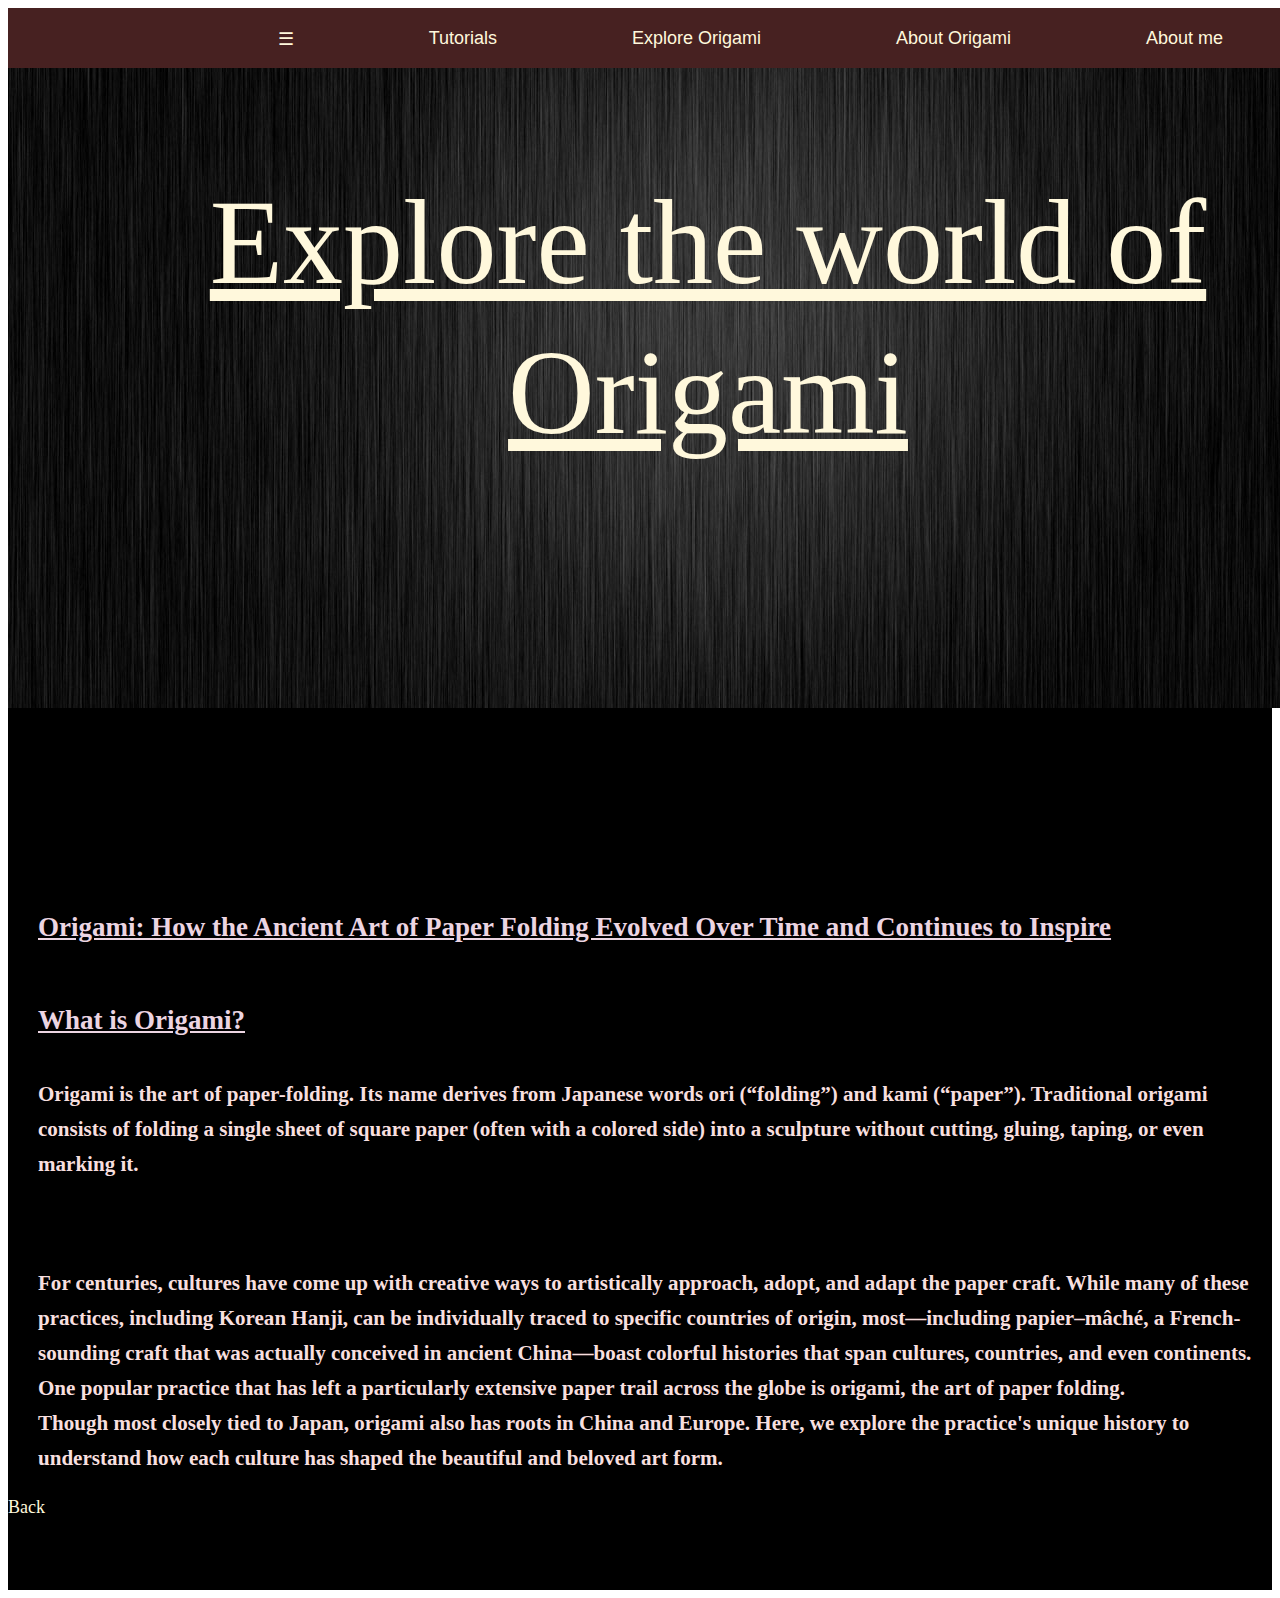
<file: index.html>
<!DOCTYPE html>
<html>
    <head>
        <title>Explore Origami</title>
        <link rel="stylesheet" href="style.css"/>
        <link rel="shortcut icon" type="image/x-icon" href="favicon.ico"/>
    </head>
    <body>

<div class="bodyImg">
<a name="backHome">
<div class="menu">

    <div ><a href="#" target="_blank">☰</a></div>

</a>

    <div> 
        <a href = "origami.html" target ="_blank" title = "Open tutorials">Tutorials</a>
    </div>



    <div>Explore Origami</div>

    
    <div class="AO">
        <a href="#AO" title="Know what is Origami">About Origami</a>
    </div>
    <div ><a href='Aboutme.html' target="_blank" title="About Harshitha">About me</a></div>
</div>

<div>
    
    <h1>Explore the world of Origami</h1>
</div>
<br>

<br><br><br><br><br><br>

</div>
<div class="ao">
    <br>    <br>
    <br>
    <br>
    <br>
    <br>
    <br>
    <br>
    <br>

<a name="AO">
        <h2>Origami: How the Ancient Art of Paper Folding Evolved Over Time and Continues to Inspire</h2>

        <h2>What is Origami?</h2>
        <h3>Origami is the art of paper-folding. Its name derives from Japanese words ori (“folding”) and kami (“paper”). Traditional origami consists of folding a single sheet of square paper (often with a colored side) into a sculpture without cutting, gluing, taping, or even marking it.</h3>
<br><br>
        <h3>For centuries, cultures have come up with creative ways to artistically approach, adopt, and adapt the paper craft. While many of these practices, including Korean Hanji, can be individually traced to specific countries of origin, most—including papier–mâché, a French-sounding craft that was actually conceived in ancient China—boast colorful histories that span cultures, countries, and even continents. One popular practice that has left a particularly extensive paper trail across the globe is origami, the art of paper folding.
            <br>
            Though most closely tied to Japan, origami also has roots in China and Europe. Here, we explore the practice's unique history to understand how each culture has shaped the beautiful and beloved art form.
        </h3>
        <div>
    </div>

    <a href="#backHome">Back</a>
</a>
<br>    <br>
    <br>
    <br>
    <br>

</div>
    </body>
</html>
</file>
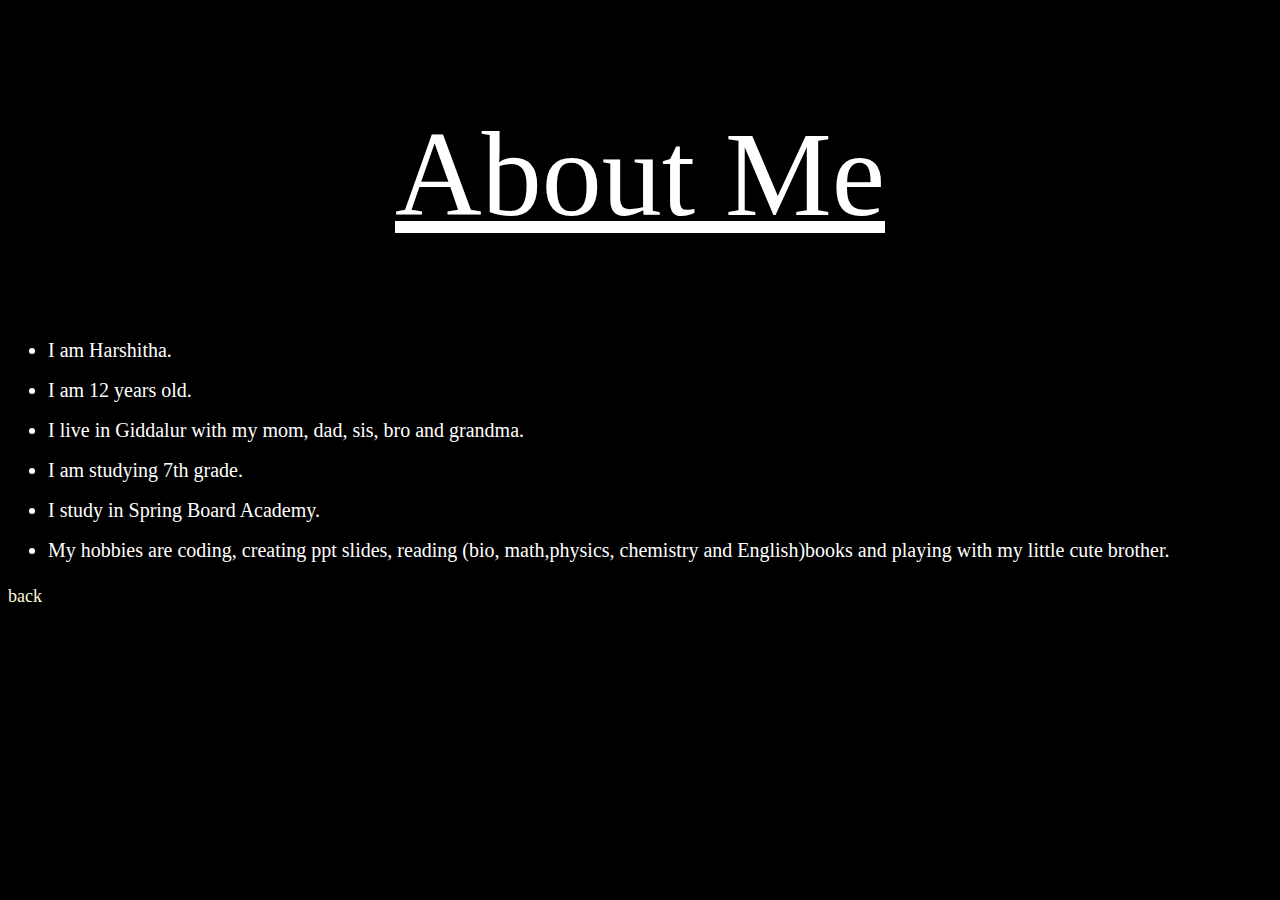
<file: Aboutme.html>
<!DOCTYPE html>
<html>
    <head>
        <title> About Me </title>
        <link rel="stylesheet" href ="style.css"/>
        <style>
            h1 {
                color :white;
            }
        </style>
    </head>
    <body bgcolor="black">
        <div class="ambg">
        <h1>About Me</h1>
        <div>
    <ul>
    <li>I am Harshitha.</li>
    <li>I am 12 years old.</li>
    <li>I live in Giddalur with my mom, dad, sis, bro and grandma.</li>
    <li>I am studying 7th grade.</li>
<li>I study in Spring Board Academy.</li>
<li> My hobbies are coding, creating ppt slides, reading (bio, math,physics, chemistry and English)books and playing with my little cute brother.</li>
</ul>

</div>
    <a href = "index.html"> back</a>
</div>
</body>
</html>
</file>
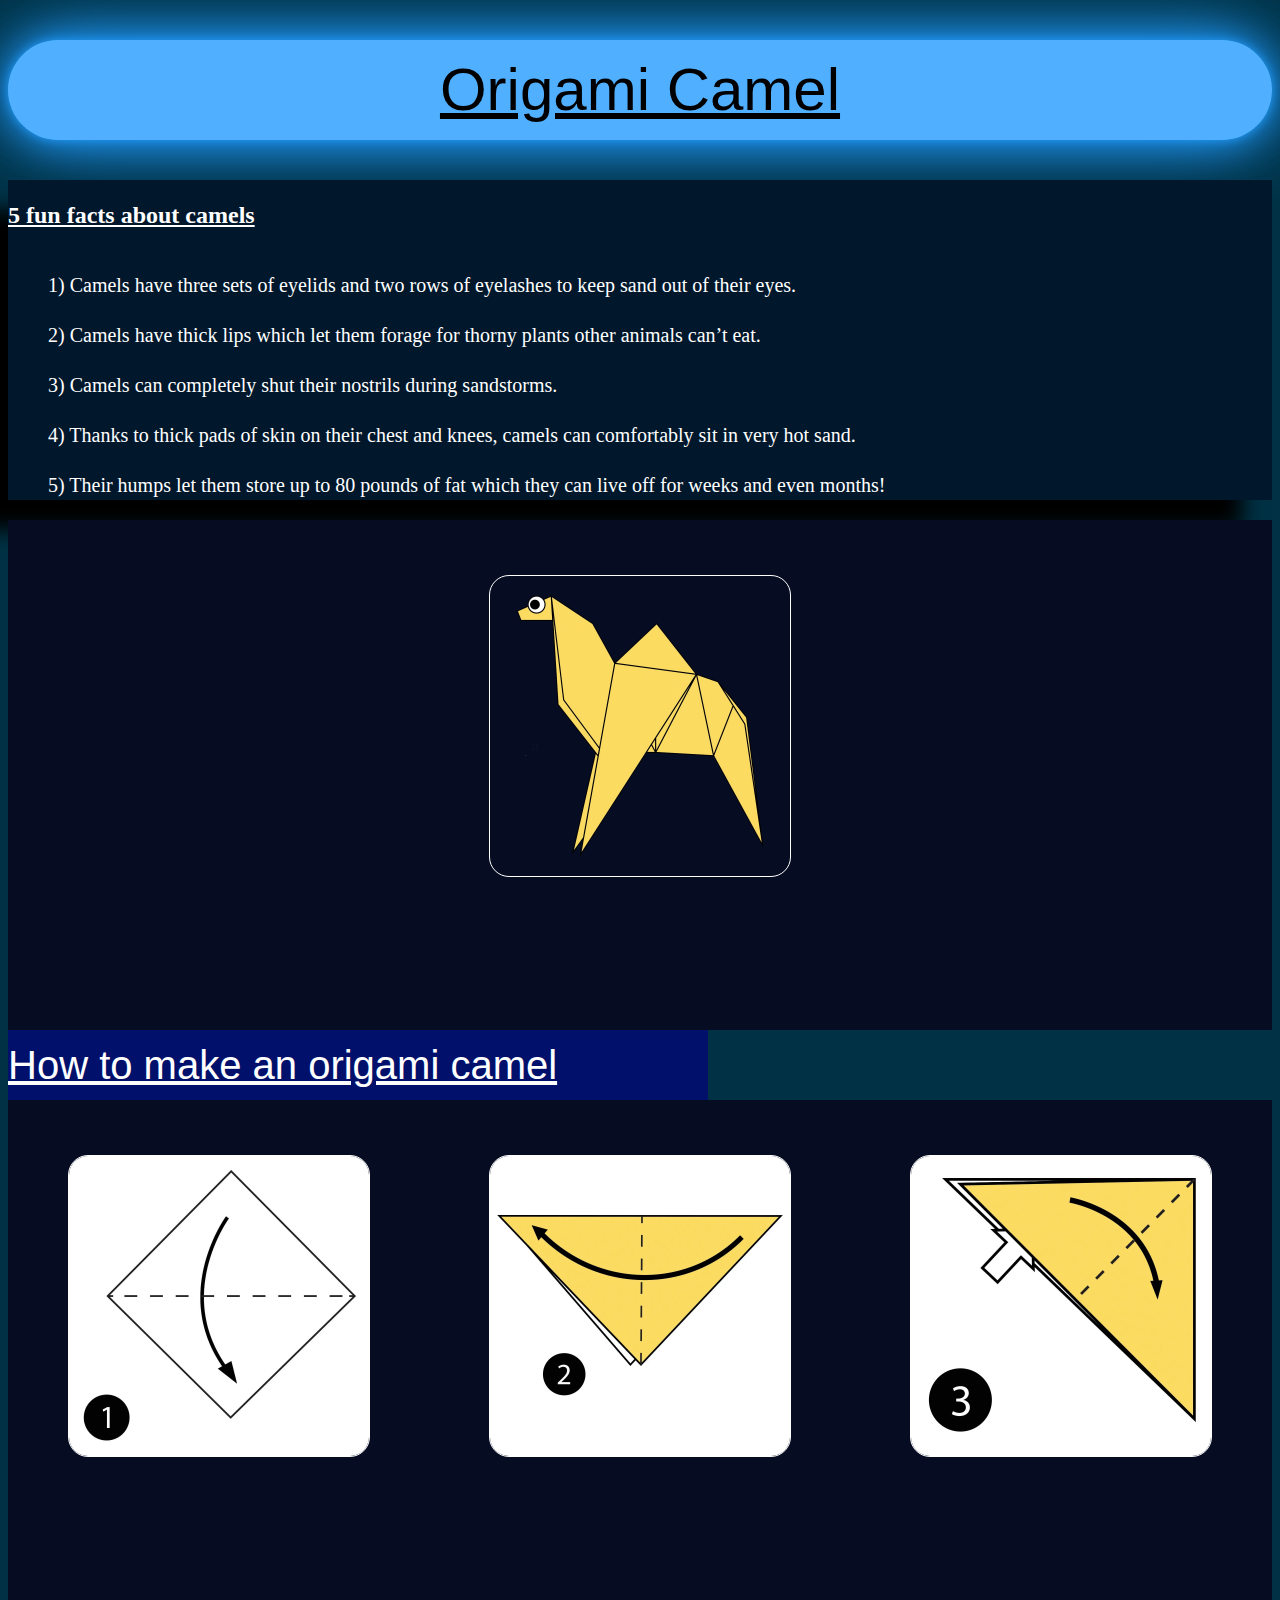
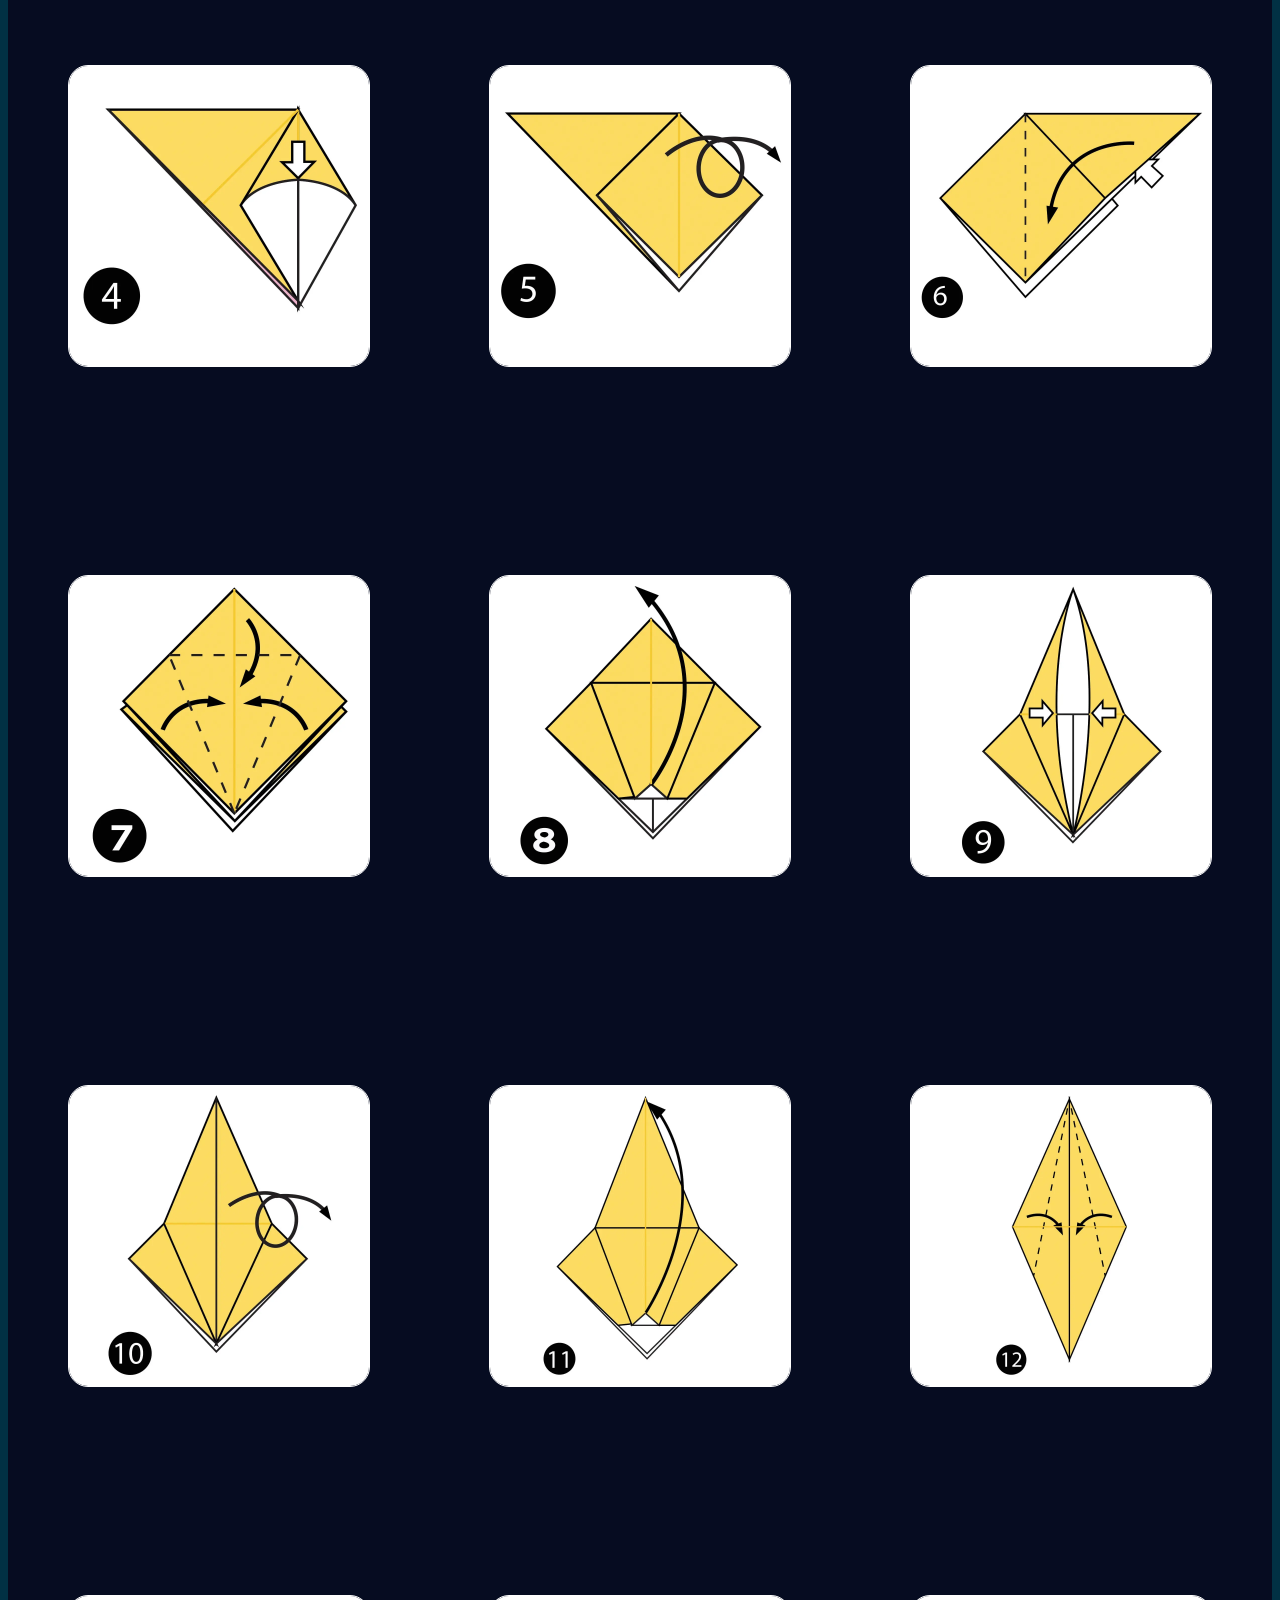
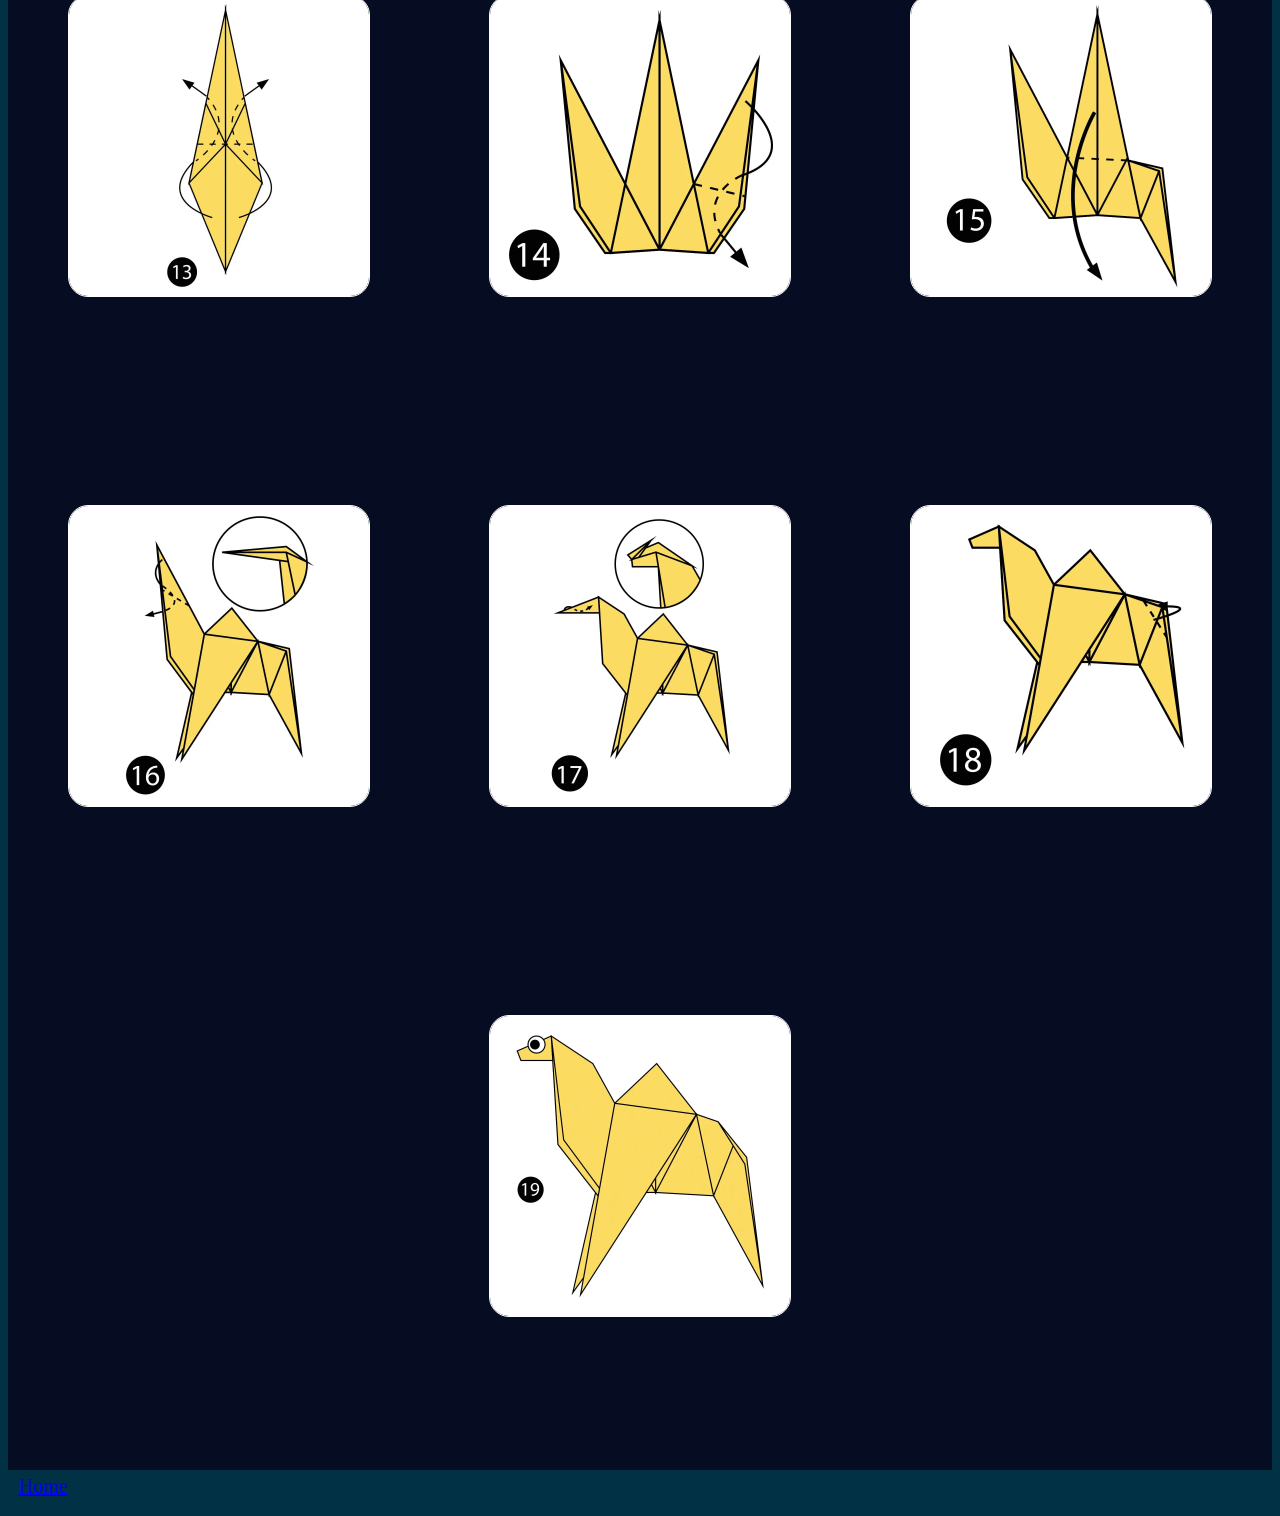
<file: camel.html>
<!DOCTYPE html>
<html>
    <head>
        <title>Make origami camel</title>
    <link rel="stylesheet" href="animal.css"/>
    </head>
<body>
    
<h1>Origami Camel</h1>
<div class="matter">
</body>
<h2> 5 fun facts about camels</h2>
<ul>   
        <p> 1) Camels have three sets of eyelids and two rows of eyelashes to keep sand out of their eyes.</p>
        <p> 2) Camels have thick lips which let them forage for thorny plants other animals can’t eat.</p>
        <p>  3) Camels can completely shut their nostrils during sandstorms.</p>
        <p>  4) Thanks to thick pads of skin on their chest and knees, camels can comfortably sit in very hot sand.</p>
        <p> 5) Their humps let them store up to 80 pounds of fat which they can live off for weeks and even months!</p>   
</ul>
</div>

<div class="grid">
    <div class="make">
        <a href = "https://origami.me/camel/" target= "_blank" title = "Click to know how to make an origami camel"><img src= "camel/camel.png" width = 300 height = 300/></a>
    </div>
    </div>


    <div class="how">
        How to make an origami camel
        </div>
<div class="grid">

<div class="make">
    <img src="camel/camel-1.jpg" width="300" height="300">
    <ul><li>Step 1) Fold the paper in half.</li></ul>
</div>


<div class="make">
    <img src="camel/camel-2.jpg" width="300" height="300">
    <li>Step 2) Fold the paper in half again.</li>
</div>

<div class="make">
    <img src="camel/camel-3.jpg" width="300" height="300">
    <ul><li>Step 3) Open the top flap of paper over to the right.

    </li></ul>
</div>

<div class="make">
    <img src="camel/camel-4.jpg" width="300" height="300">
    <ul><li>Step 4) Squash Fold this flap down.

    </li></ul>
</div>

<div class="make">
    <img src="camel/camel-5.jpg" width="300" height="300">
    <ul><li>Step 5) Turn the paper over.

    </li></ul>
</div>

<div class="make">
    <img src="camel/camel-6.jpg" width="300" height="300">
    <ul><li>Step 6) Open the top flap of paper over to the left and Squash Fold it down.

    </li></ul>
</div>

<div class="make">
    <img src="camel/camel-7.jpg" width="300" height="300">
    <ul><li>Step 7) Fold and Unfold the sides and the top along the dotted lines. You’ll use these creases in the next step.

    </li></ul>
</div>

<div class="make">
    <img src="camel/camel-8.jpg" width="300" height="300">
    <ul><li>Step 8) Open up the top layer of paper and fold it up using the crease from the previous step.

        </li></ul>
</div>

<div class="make">
    <img src="camel/camel-9.jpg" width="300" height="300">
    <ul><li>Step 9) Fold in both sides along the existing creases making a Petal Fold.

    </li></ul>
</div>
<div class="make">
    <img src="camel/camel-10.jpg" width="300" height="300">
    <ul><li>Step 10) Turn the paper over.

    </li></ul>
</div>

<div class="make">
    <img src="camel/camel-11.jpg" width="300" height="300">
    <ul><li>Step 11) Repeat steps 7-9 on this side.

    </li></ul>
</div>

<div class="make">
    <img src="camel/camel-12.jpg" width="300" height="300">
    <ul><li>Step 12) Fold both sides to the centre along the dotted lines. Then repeat on the other side.</li></ul>
</div>

<div class="make">
    <img src="camel/camel-13.jpg" width="300" height="300">
    <ul><li>
        Step 13) Inside Reverse Fold up both sides of the paper just like in a paper crane.
    </li></ul>
</div>

<div class="make">
    <img src="camel/camel-14.jpg" width="300" height="300">
    <ul><li>
        Step 14) Reverse Fold the back part down to make the back legs.
    </li></ul>
</div>

<div class="make">
    <img src="camel/camel-15.jpg" width="300" height="300">
    <ul><li>Step 15) Fold the top flap of paper down and repeat on the other side to make the front legs.
    </li></ul>
</div>

<div class="make">
    <img src="camel/camel-16.jpg" width="300" height="300">
    <ul><li>Step 16) Reverse Fold the tip down to make the head.
    </li></ul>
</div>

<div class="make">
    <img src="camel/camel-17.jpg" width="300" height="300">
    <ul><li>Step 17) Inside Reverse Fold the tip of the head.

    </li></ul>
</div>

<div class="make">
    <img src="camel/camel-18.jpg" width="300" height="300">
    <ul><li>Step 18) Fold the back of the leg inside the model along the dotted line. Repeat on the other side.</li></ul>
</div>

<div class="make">
    <img src="camel/camel-19.jpg" width="300" height="300">
    <ul><li>The completed camel</li></ul>
</div>


</div>

<div class="alet">
    <a href="origami.html" target="_blank" title="Go back to tutorials">Home</a>
</div>



</html>
</file>
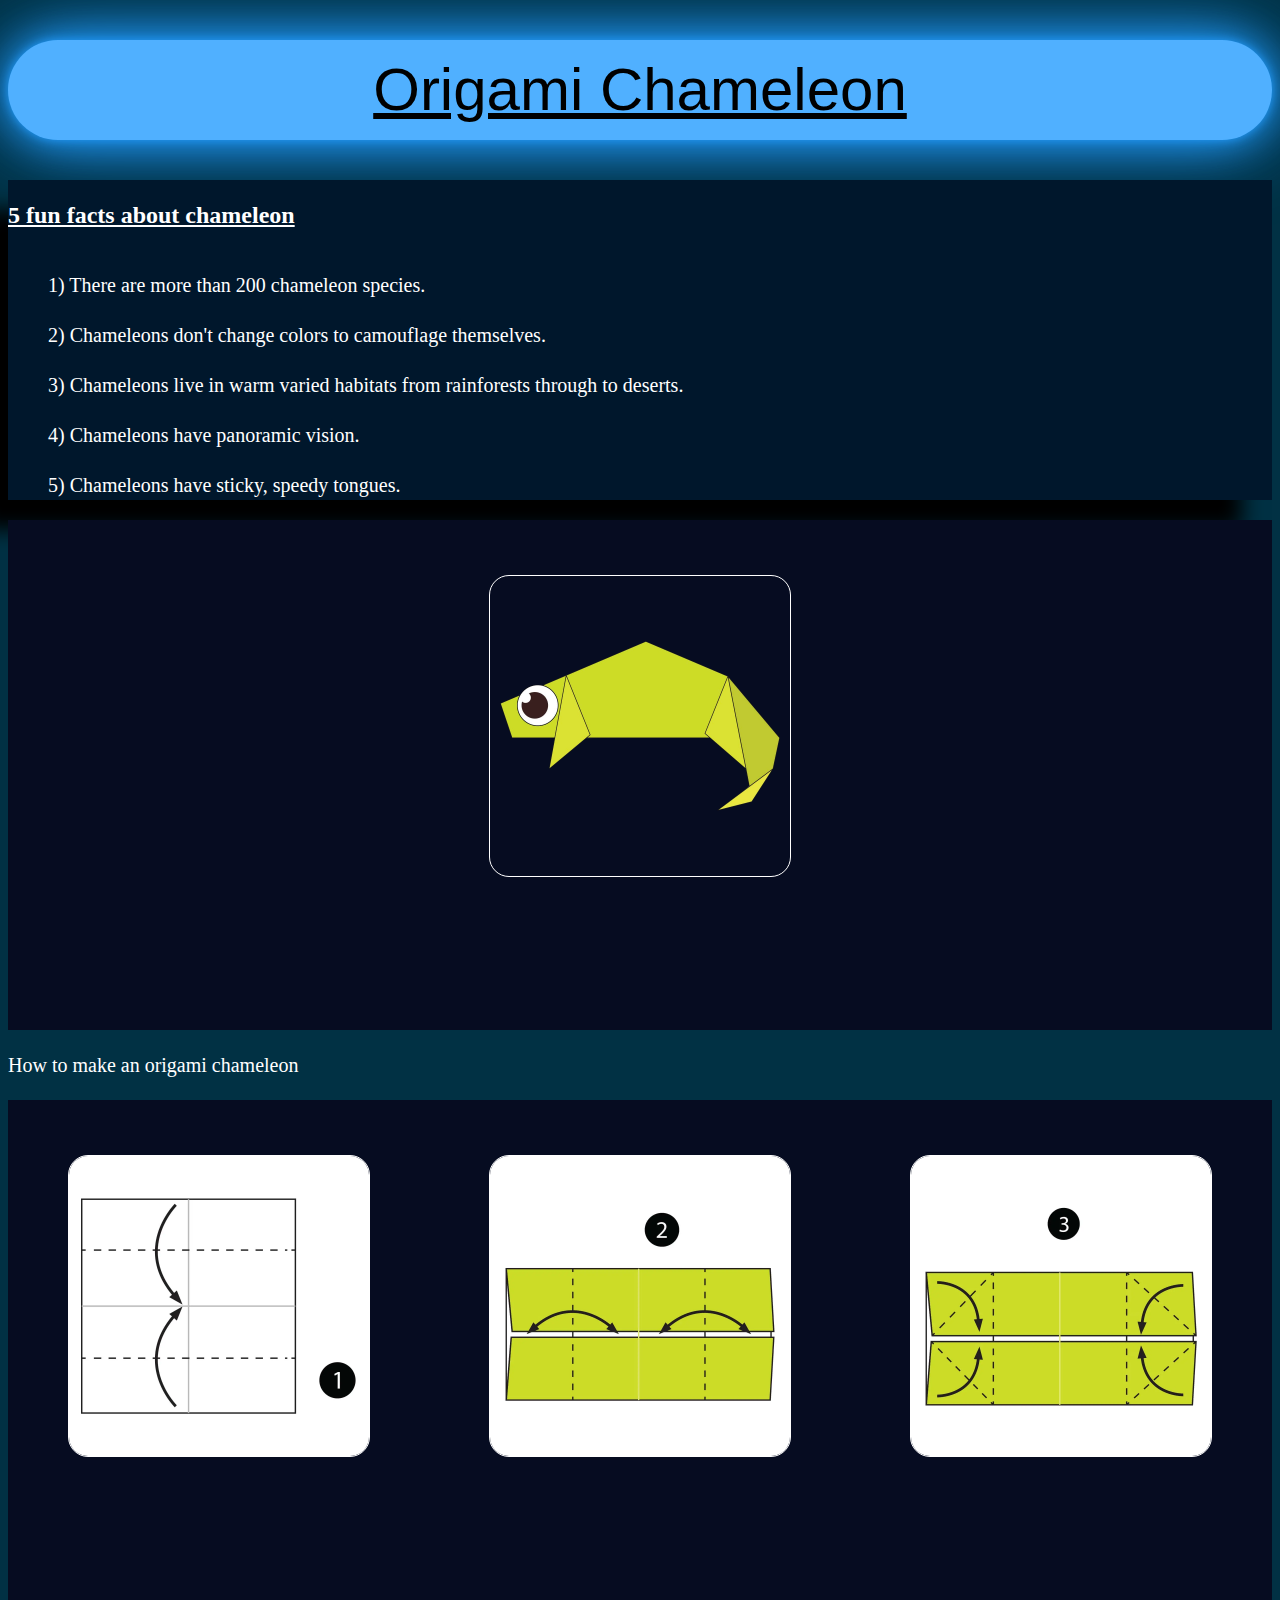
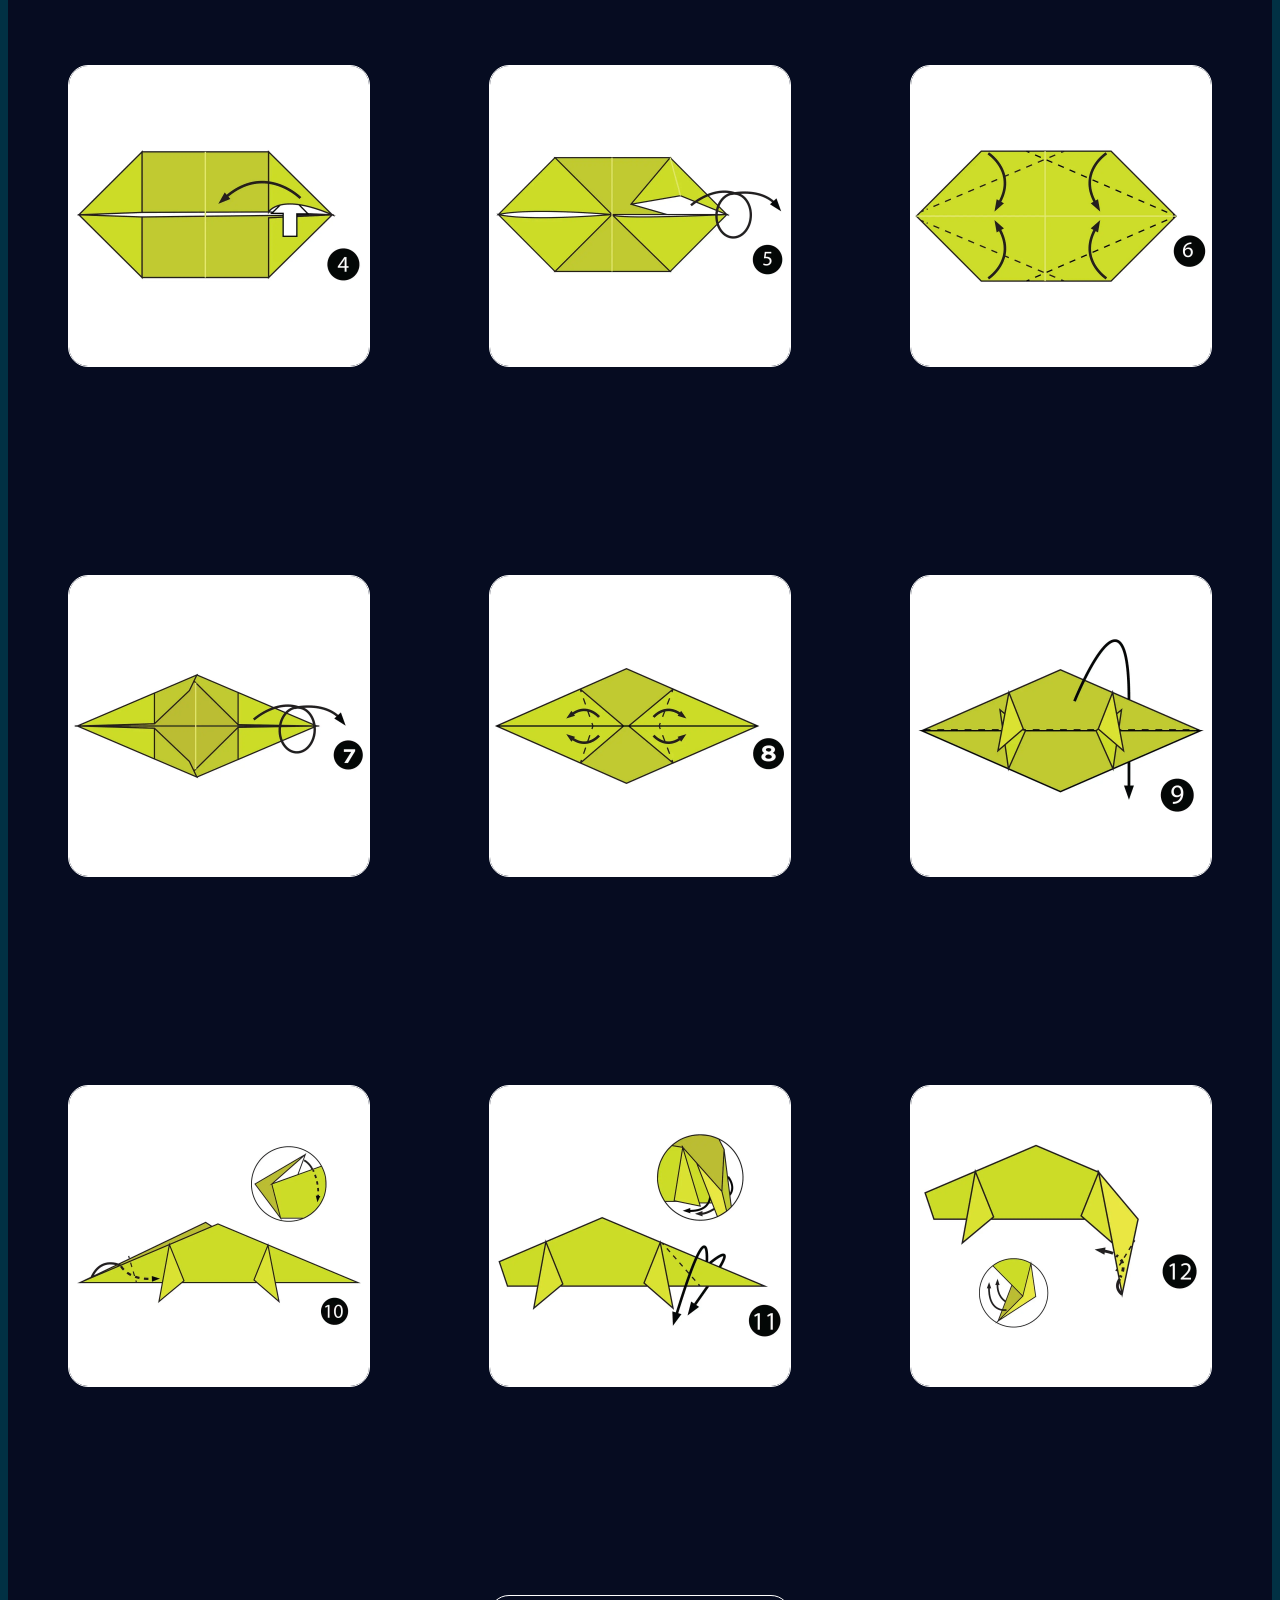
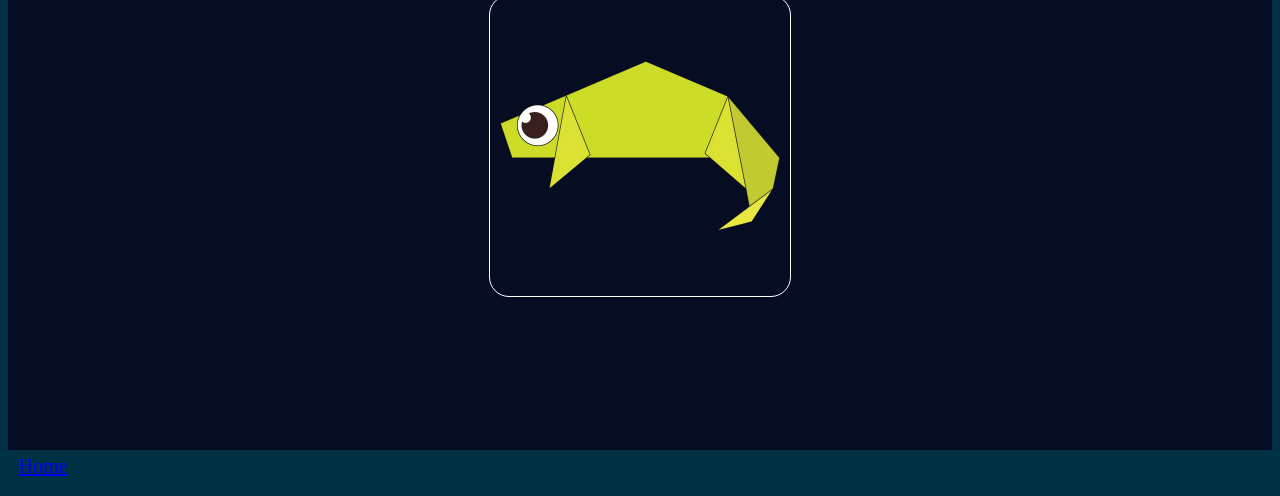
<file: chameleon.html>
<!DOCTYPE html>
<html>
    <head>
        <title>Make origami chameleon</title>
    <link rel="stylesheet" href="animal.css"/>
    </head>
<body>
    
<h1>Origami Chameleon</h1>
<div class="matter">
</body>
<h2> 5 fun facts about chameleon</h2>
<ul>   
        <p>1) There are more than 200 chameleon species.<p>
        <p>  2) Chameleons don't change colors to camouflage themselves.<p>
        <p>  3) Chameleons live in warm varied habitats from rainforests through to deserts.<p>
        <p>    4) Chameleons have panoramic vision.<p>
        <p>  5) Chameleons have sticky, speedy tongues.<p>   
</ul>
</div>

<div class="grid">
    <div class="make">
        <a href = "https://origami.me/chameleon/" target= "_blank" title = "Click to know how to make an origami chameleon"><img src= "chameleon/chameleon.png" width = 300 height = 300/></a>
    </div>
    </div>


<p>How to make an origami chameleon</p>

<div class="grid">

<div class="make">
    <img src="chameleon/chameleon-1.jpg" width="300" height="300">
    <ul><li>Step 1) Fold and unfold the paper in half both ways. Then fold the top and bottom to the centre.

    </li></ul>
</div>


<div class="make">
    <img src="chameleon/chameleon-2.jpg" width="300" height="300">
    <ul><li>Step 2) Fold and unfold both sides to the centre.

    </li></ul>
</div>

<div class="make">
    <img src="chameleon/chameleon-3.jpg" width="300" height="300">
    <ul><li>Step 3) Fold all the corners down along the diagonal dotted lines.

    </li></ul>
</div>

<div class="make">
    <img src="chameleon/chameleon-4.jpg" width="300" height="300">
    <ul><li>Step 4) Open up each corner and Squash Fold them flat. See the next step to see how each corner looks after the Squash Fold.

    </li></ul>
</div>

<div class="make">
    <img src="chameleon/chameleon-5.jpg" width="300" height="300">
    <ul><li>Step 5) Turn the paper over.
        


    </li></ul>
</div>

<div class="make">
    <img src="chameleon/chameleon-6.jpg" width="300" height="300">
    <ul><li>Step 6) Fold the edges of the paper down along the dotted lines.
    </li></ul>
</div>

<div class="make">
    <img src="chameleon/chameleon-7.jpg" width="300" height="300">
    <ul><li>SStep 7) Turn the paper over.
    </li></ul>
</div>

<div class="make">
    <img src="chameleon/chameleon-8.jpg" width="300" height="300">
    <ul><li>Step 8) Fold the 4 flaps of paper out along the dotted lines.
        </li></ul>
</div>

<div class="make">
    <img src="chameleon/chameleon-9.jpg" width="300" height="300">
    <ul><li>Step 9) Fold the paper in half over to the back.
    </li></ul>
</div>
<div class="make">
    <img src="chameleon/chameleon-10.jpg" width="300" height="300">
    <ul><li>Step 10) Inside Reverse Fold the paper up along the dotted line.

    </li></ul>
</div>

<div class="make">
    <img src="chameleon/chameleon-11.jpg" width="300" height="300">
    <ul><li>Step 11) Outside Reverse Fold the other side of the model down along the dotted line to form the tail.

    </li></ul>
</div>

<div class="make">
    <img src="chameleon/chameleon-12.jpg" width="300" height="300">
    <ul><li>Step 12) Make another Outside Reverse Fold on the end of the tail.
    </li></ul>
</div>


<div class="make">
    <img src="chameleon/chameleon.png" width="300" height="300">
    <ul><li>The completed chameleon</li></ul>
</div>
</div>

<div class="alet">
    <a href="origami.html" target="_blank" title="Go back to tutorials">Home</a>
</div>



</html>
</file>
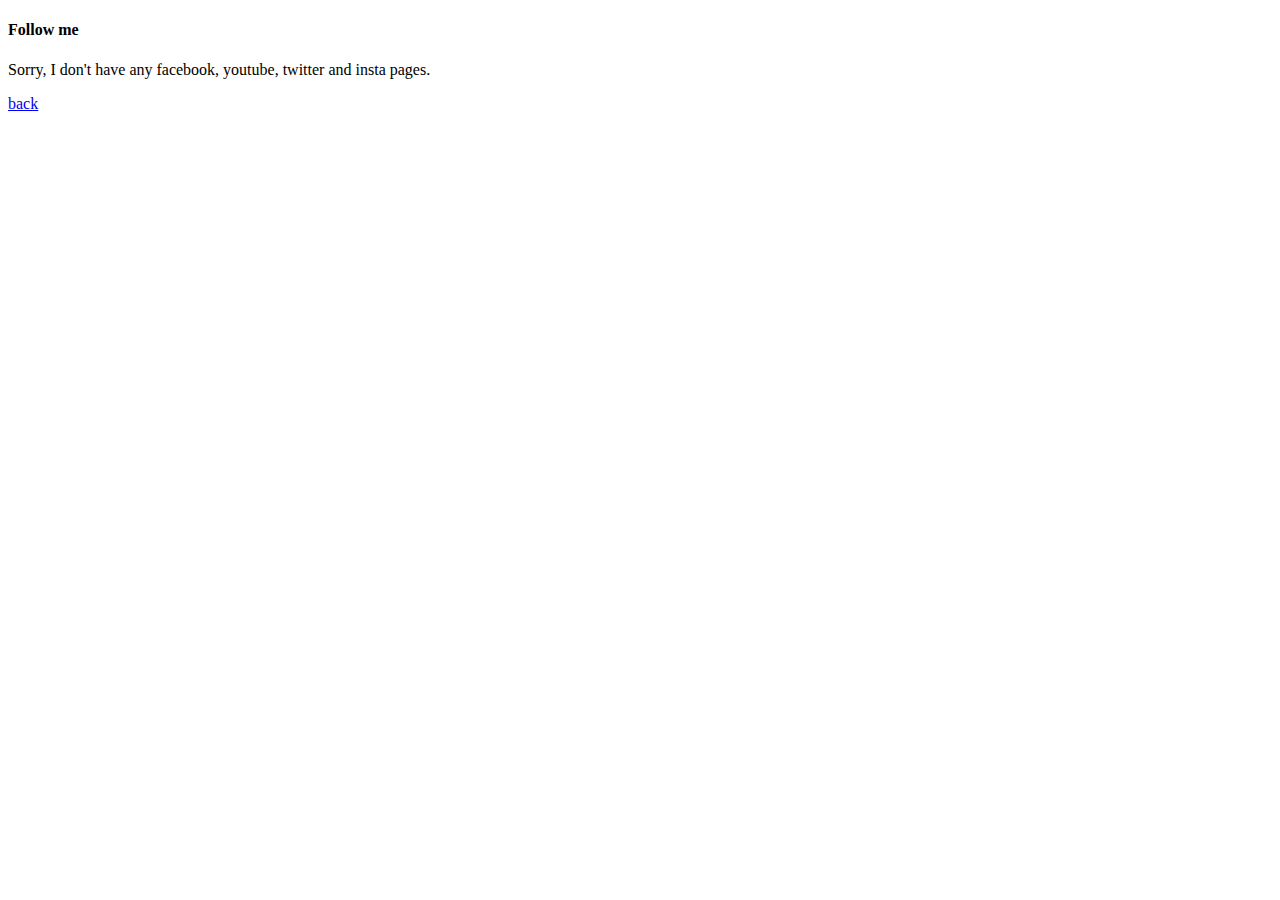
<file: Followme.html>
<!DOCTYPE html>

<html>

    <head>

        <title> Follow me </title>

        <style>

            h1 {
                color :rgb(78, 3, 3)
            }
        </style>

    </head>

    <body>
    <h4> Follow me </h4>
    <p>Sorry, I don't have any facebook, youtube, twitter and insta pages.</p>
    <a href = "index.html"> back</a>
</body>

</html>
</file>
<file: style.css>
*{
    padding:0px, 0px, 0px, 0px;
    margin: 0px, 0px, 0px, 0px;
}


h1 {
    margin-top:100px;
    color: cornsilk;
    font-family: 'Colonna MT';
    font-size: 120px;
    text-decoration: underline;
    text-decoration-style:solid;
    font-weight: 100;
    text-align:center;
    align-items: center;
    line-height: 150px;
}

.menu {
    margin-left: 0px;
    padding-top: 20px;
    padding-left: -50px;
    width: 1350px;
    height:40px;
    display: flex;
    justify-content:space-evenly;
    background-color: rgb(71, 33, 33);
    font-size: 18px;
    font-family:sans-serif;
    font-weight: 100;
    color:cornsilk;
}

a {
    color: cornsilk;
    text-decoration:none;
    border: rgb(253, 247, 234);
    font-size: 18px;
}

h2 {
    margin-left: 30px;
    font-family:"Comic Sans MS";
  font-size: 30x;
  color:rgb(236, 213, 226);
  text-align-last: left;
  line-height:70px;
  text-decoration: underline;
}

li {
    font-family:"Berlin Sans FB";
      font-size: 20px;
      color:#ffffff;
      text-align-last: left;
      line-height:40px;
}

h3 {
    margin-left: 30px;
    font-family:"Kristen ITC";
    font-size: 50x;
    color:#f7dfdf;
    text-align-last: left;
    line-height:35px;
}

    .bodyImg {
        background-image: url("main2.jpg");
        width: 1400px;
        height:700px;
    }

    .anxt{
        padding-right: 50px;
    }

    .ao{
        background-color: #000;
    }
</file>
<file: animal.css>
body {
    background-color:rgb(1, 49, 68);
}

h1 {
    background-color: rgb(0, 0, 0);
    color: cornsilk;
    font-family: 'Arial';
    font-size: 60px;
    text-decoration: underline;
    text-decoration-style:dotted;
    border-radius: 550px;
    font-weight: 100;
    text-align:center;
    align-items: center;
    line-height: 100px;
    box-shadow: -30px 30px 20px rgba(0, 0, 0, 0.8);
    text-decoration: underline;
    text-decoration-style:solid;
    opacity: 3;
    color:#000000;
    background: #50b0ff;
    box-shadow: 0 0 10px #2196f3, 0 0 40px #2196f3, 0 0 80px #2196f3;
}


.matter {
    text-align:left;
    background:rgb(0, 23, 44) ;
    box-shadow: -30px 30px 20px rgb(0, 0, 0);
    line-height: 20px;
}


li {
    font-family:"Berlin Sans FB";
      font-size: 20px;
      color:rgb(0, 0, 0, 0.0000001);
      text-align: left;
      line-height:90px;
}

h2 {
font-family:"Comic Sans MS";
  font-size: 30x;
  color:rgb(255, 255, 255);
  text-align-last: left;
  line-height:70px;
  text-decoration: underline;
}


.grid {
    flex-wrap: wrap;
    display: flex;
    justify-content: space-evenly;
    background-color: #060c21;
}

.grid img{
    border: 1px solid rgb(255, 255, 255); 
    border-radius: 20px;
    display: flex;
    flex-wrap: wrap;
    display:flex;
 flex-wrap: wrap;
 justify-content: space-between;
}

.make {
    display:flex;
    flex-wrap: wrap;
    text-align: center;
    margin:30px;
    padding:25px;
    position:relative;
    justify-content:space-evenly;
    border-radius: 20px;
    font-family:"Kristen ITC";
    width:310px;
    height:400px;
    
}


.make:hover{
    transform: scale(1.1);
}

p {
    font-family:"Berlin Sans FB";
      font-size: 20px;
      color:rgb(255, 255, 255);
      text-align: left;
      line-height:30px;
}
.make li {
    text-align: center;
    margin-left: 30px;
}

.make:hover li{
transition-duration:1s;
opacity:1;
color:rgb(255, 255, 255);
line-height: 25px;
}

.make:hover {
background-color: #060c21;


}

.make:before,
.make:hover
{
    background:linear-gradient(180deg, violet,rgb(150, 17, 107),#050d2b );
    
}

.alet {
    color: white;
    font-family: "";
    font-size: 20px;
    width:70px;
padding-bottom: 10px;
padding-top: 5px;
    text-align: center;
    border-radius:5px;
}

.alet:hover {
    color:white;
    background-color:rgb(4, 255, 230);
box-shadow:0 0 10px, 0 0 40px, 0 0 80px cyan;
}

.how {
    color:white;
    font-family: Arial, Helvetica, sans-serif;
    font-size: 40px;
    text-decoration: underline;
    line-height: 70px;
    width:700px;
    background:rgb(1, 17, 107)
}
</file>
